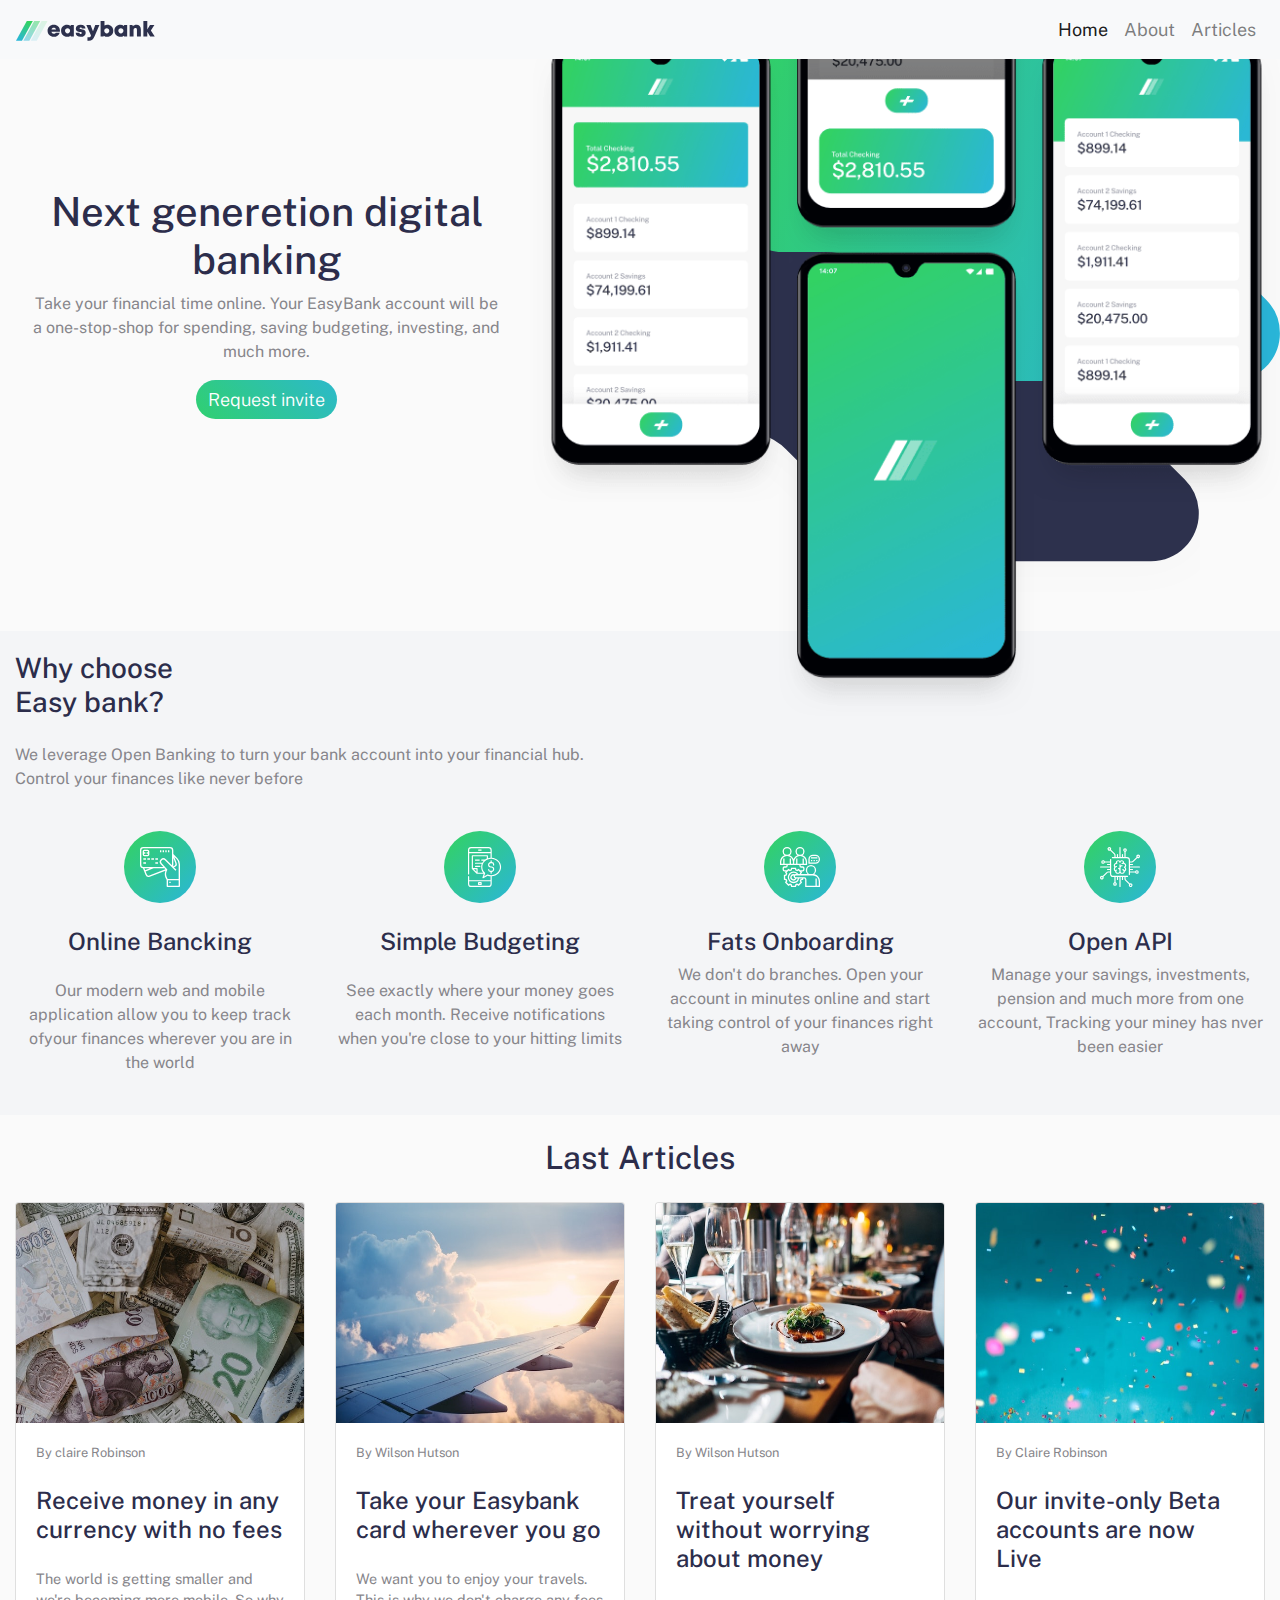
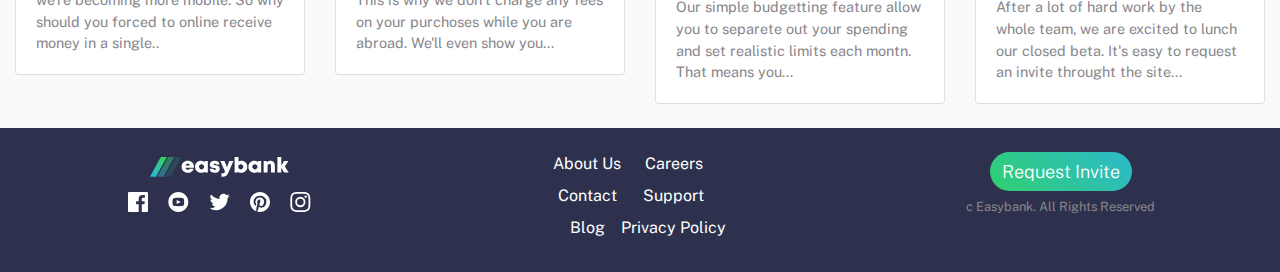
<file: index.html>
<!DOCTYPE html>
<html lang="en">
  <head>
    <!-- Required meta tags -->
    <meta charset="utf-8" />
    <meta
      name="viewport"
      content="width=device-width, initial-scale=1, shrink-to-fit=no"
    />

    <!-- Bootstrap CSS -->
    <link
      rel="stylesheet"
      href="https://stackpath.bootstrapcdn.com/bootstrap/4.5.2/css/bootstrap.min.css"
      integrity="sha384-JcKb8q3iqJ61gNV9KGb8thSsNjpSL0n8PARn9HuZOnIxN0hoP+VmmDGMN5t9UJ0Z"
      crossorigin="anonymous"
    />
    <link
      href="https://fonts.googleapis.com/css2?family=Public+Sans:wght@300;400;700&display=swap"
      rel="stylesheet"
    />
    <link rel="stylesheet" href="styles.css" />

    <title>Easy bank</title>
  </head>
  <body data-spy="scroll" data-target="#navbarNav">
    <main>
      <!-- Header -->
      <header id="home">
        <div class="container-fluid">
          <div class="row">
            <div class="col p-0">
              <nav
                class="fixed-top navbar navbar-expand-lg navbar-light bg-light"
              >
                <a class="navbar-brand" href="#home">
                  <img src="./images/logo.svg" alt="" />
                </a>
                <button
                  class="navbar-toggler"
                  type="button"
                  data-toggle="collapse"
                  data-target="#navbarNav"
                  aria-controls="navbarNav"
                  aria-expanded="false"
                  aria-label="Toggle navigation"
                >
                  <span class="navbar-toggler-icon"></span>
                </button>
                <div class="collapse navbar-collapse" id="navbarNav">
                  <ul class="navbar-nav ml-auto">
                    <li class="nav-item active">
                      <a class="nav-link" href="#"
                        >Home <span class="sr-only">(current)</span></a
                      >
                    </li>
                    <li class="nav-item">
                      <a class="nav-link" href="#about">About</a>
                    </li>
                    <li class="nav-item">
                      <a class="nav-link" href="#articles">Articles</a>
                    </li>
                  </ul>
                </div>
              </nav>
            </div>
          </div>
        </div>
      </header>
      <!-- Hero -->
      <section class="hero">
        <div class="container-fluid">
          <div class="row">
            <div class="col p-0 d-lg-none">
              <div class="imagenes">
                <div class="hero-img-container container-fluid">
                  <div class="row">
                    <div class="col p-0">
                      <img
                        width="100%"
                        src="images/bg-intro-mobile.svg"
                        alt=""
                      />
                    </div>
                  </div>
                </div>
                <div class="hero-telefonos">
                  <div class="hero-telefonos-container">
                    <img src="images/image-mockups.png" alt="" />
                  </div>
                </div>
              </div>
              <div class="container her-text text-center">
                <div class="row">
                  <div class="col">
                    <h1>Next generetion digital banking</h1>
                    <p>
                      Take your financial time online. Your EasyBank account
                      will be a one-stop-shop for spending, saving budgeting,
                      investing, and much more.
                    </p>
                    <button class="btn-mio">Request invite</button>
                  </div>
                </div>
              </div>
            </div>
            <div class="col-5 d-none d-lg-block my-auto">
              <div class="container her-text text-center">
                <div class="row">
                  <div class="col">
                    <h1>Next generetion digital banking</h1>
                    <p>
                      Take your financial time online. Your EasyBank account
                      will be a one-stop-shop for spending, saving budgeting,
                      investing, and much more.
                    </p>
                    <button class="btn-mio">Request invite</button>
                  </div>
                </div>
              </div>
            </div>
            <div class="col-7 d-none d-lg-block">
              <div class="imagenes">
                <div class="hero-img-container container-fluid p-0">
                  <div class="row">
                    <div class="col p-0">
                      <img
                        width="100%"
                        src="images/bg-intro-desktop.svg"
                        alt=""
                      />
                    </div>
                  </div>
                </div>
                <div class="hero-telefonos">
                  <div class="hero-telefonos-container">
                    <img src="images/image-mockups.png" alt="" />
                  </div>
                </div>
              </div>
            </div>
          </div>
        </div>
      </section>
      <!-- About -->
      <section id="about" class="mb-4 about container-fluid text-center mt-4">
        <div class="row">
          <div class="col text-lg-left choose-container mb-4">
            <h3 class="mb-4">
              Why choose <br />
              Easy bank?
            </h3>
            <p>
              We leverage Open Banking to turn your bank account into your
              financial hub.<br />
              Control your finances like never before
            </p>
          </div>
        </div>
        <div class="row">
          <div class="col-12 col-md-6 col-lg-3 mb-4">
            <img src="images/icon-online.svg" alt="" />
            <h4 class="m-4">Online Bancking</h4>
            <p>
              Our modern web and mobile application allow you to keep track
              ofyour finances wherever you are in the world
            </p>
          </div>
          <div class="col-12 col-md-6 col-lg-3 mb-4">
            <img src="images/icon-budgeting.svg" alt="" />
            <h4 class="m-4">Simple Budgeting</h4>
            <p>
              See exactly where your money goes each month. Receive
              notifications when you're close to your hitting limits
            </p>
          </div>
          <div class="col-12 col-md-6 col-lg-3 mb-4">
            <img src="images/icon-onboarding.svg" alt="" />
            <h4 class="mt-4">Fats Onboarding</h4>
            <p>
              We don't do branches. Open your account in minutes online and
              start taking control of your finances right away
            </p>
          </div>
          <div class="col-12 col-md-6 col-lg-3">
            <img src="images/icon-api.svg" alt="" />
            <h4 class="mt-4">Open API</h4>
            <p>
              Manage your savings, investments, pension and much more from one
              account, Tracking your miney has nver been easier
            </p>
          </div>
        </div>
      </section>
      <section id="articles" class="container-fluid articles text-center">
        <h2 class="mb-4">Last Articles</h2>
        <div class="row">
          <div class="col-12 col-md-6 col-lg-3">
            <div class="card text-center mb-4">
              <img
                height="220px"
                src="images/image-currency.jpg"
                class="card-img-top"
                alt="..."
              />
              <div class="card-body">
                <span class="text-left d-flex">By claire Robinson</span>
                <h4 class="my-4 text-left">
                  Receive money in any currency with no fees
                </h4>
                <p class="card-text text-left">
                  The world is getting smaller and we're becoming more mobile.
                  So why should you forced to online receive money in a single..
                </p>
              </div>
            </div>
          </div>
          <div class="col-12 col-md-6 col-lg-3">
            <div class="card text-center mb-4">
              <img
                height="220px"
                src="images/image-plane.jpg"
                class="card-img-top"
                alt="..."
              />
              <div class="card-body">
                <span class="text-left d-flex">By Wilson Hutson</span>
                <h4 class="my-4 text-left">
                  Take your Easybank card wherever you go
                </h4>
                <p class="card-text text-left">
                  We want you to enjoy your travels. This is why we don't charge
                  any fees on your purchoses while you are abroad. We'll even
                  show you...
                </p>
              </div>
            </div>
          </div>
          <div class="col-12 col-md-6 col-lg-3">
            <div class="card text-center mb-4">
              <img
                height="220px"
                src="images/image-restaurant.jpg"
                class="card-img-top"
                alt="..."
              />
              <div class="card-body">
                <span class="text-left d-flex">By Wilson Hutson</span>
                <h4 class="my-4 text-left">
                  Treat yourself without worrying about money
                </h4>
                <p class="card-text text-left">
                  Our simple budgetting feature allow you to separete out your
                  spending and set realistic limits each montn. That means
                  you...
                </p>
              </div>
            </div>
          </div>
          <div class="col-12 col-md-6 col-lg-3">
            <div class="card text-center mb-4">
              <img
                height="220px"
                src="images/image-confetti.jpg"
                class="card-img-top"
                alt="..."
              />
              <div class="card-body">
                <span class="text-left d-flex">By Claire Robinson</span>
                <h4 class="my-4 text-left">
                  Our invite-only Beta accounts are now Live
                </h4>
                <p class="card-text text-left">
                  After a lot of hard work by the whole team, we are excited to
                  lunch our closed beta. It's easy to request an invite throught
                  the site...
                </p>
              </div>
            </div>
          </div>
        </div>
      </section>
      <footer id="footer" class="p-4 container-fluid footer text-center">
        <div class="row">
          <div class="col-12 col-md-4">
            <div class="row mb-2">
              <div class="col">
                <img src="images/logoblaco.svg" alt="" />
              </div>
            </div>
            <div class="row mb-4">
              <div class="col">
                <img class="mx-2" src="images/icon-facebook.svg" alt="" />
                <img class="mx-2" src="images/icon-youtube.svg" alt="" />
                <img class="mx-2" src="images/icon-twitter.svg" alt="" />
                <img class="mx-2" src="images/icon-pinterest.svg" alt="" />
                <img class="mx-2" src="images/icon-instagram.svg" alt="" />
              </div>
            </div>
          </div>
          <div class="col-12 col-md-4 d-md-flex justify-content-md-center">
            <div class="row">
              <div class="col">
                <p class="mb-2">About Us</p>
                <p class="mb-2">Contact</p>
                <p class="mb-2">Blog</p>
              </div>
            </div>
            <div class="row">
              <div class="col">
                <p class="mb-2">Careers</p>
                <p class="mb-2">Support</p>
                <p class="mb-2">Privacy Policy</p>
              </div>
            </div>
          </div>
          <div class="col-12 col-md-4">
            <div class="row">
              <button class="btn-mio mx-auto">Request Invite</button>
            </div>
            <span>c Easybank. All Rights Reserved</span>
          </div>
        </div>
      </footer>
    </main>

    <!-- Optional JavaScript -->
    <!-- jQuery first, then Popper.js, then Bootstrap JS -->
    <script
      src="https://code.jquery.com/jquery-3.5.1.slim.min.js"
      integrity="sha384-DfXdz2htPH0lsSSs5nCTpuj/zy4C+OGpamoFVy38MVBnE+IbbVYUew+OrCXaRkfj"
      crossorigin="anonymous"
    ></script>
    <script
      src="https://cdn.jsdelivr.net/npm/popper.js@1.16.1/dist/umd/popper.min.js"
      integrity="sha384-9/reFTGAW83EW2RDu2S0VKaIzap3H66lZH81PoYlFhbGU+6BZp6G7niu735Sk7lN"
      crossorigin="anonymous"
    ></script>
    <script
      src="https://stackpath.bootstrapcdn.com/bootstrap/4.5.2/js/bootstrap.min.js"
      integrity="sha384-B4gt1jrGC7Jh4AgTPSdUtOBvfO8shuf57BaghqFfPlYxofvL8/KUEfYiJOMMV+rV"
      crossorigin="anonymous"
    ></script>
  </body>
</html>
</file>
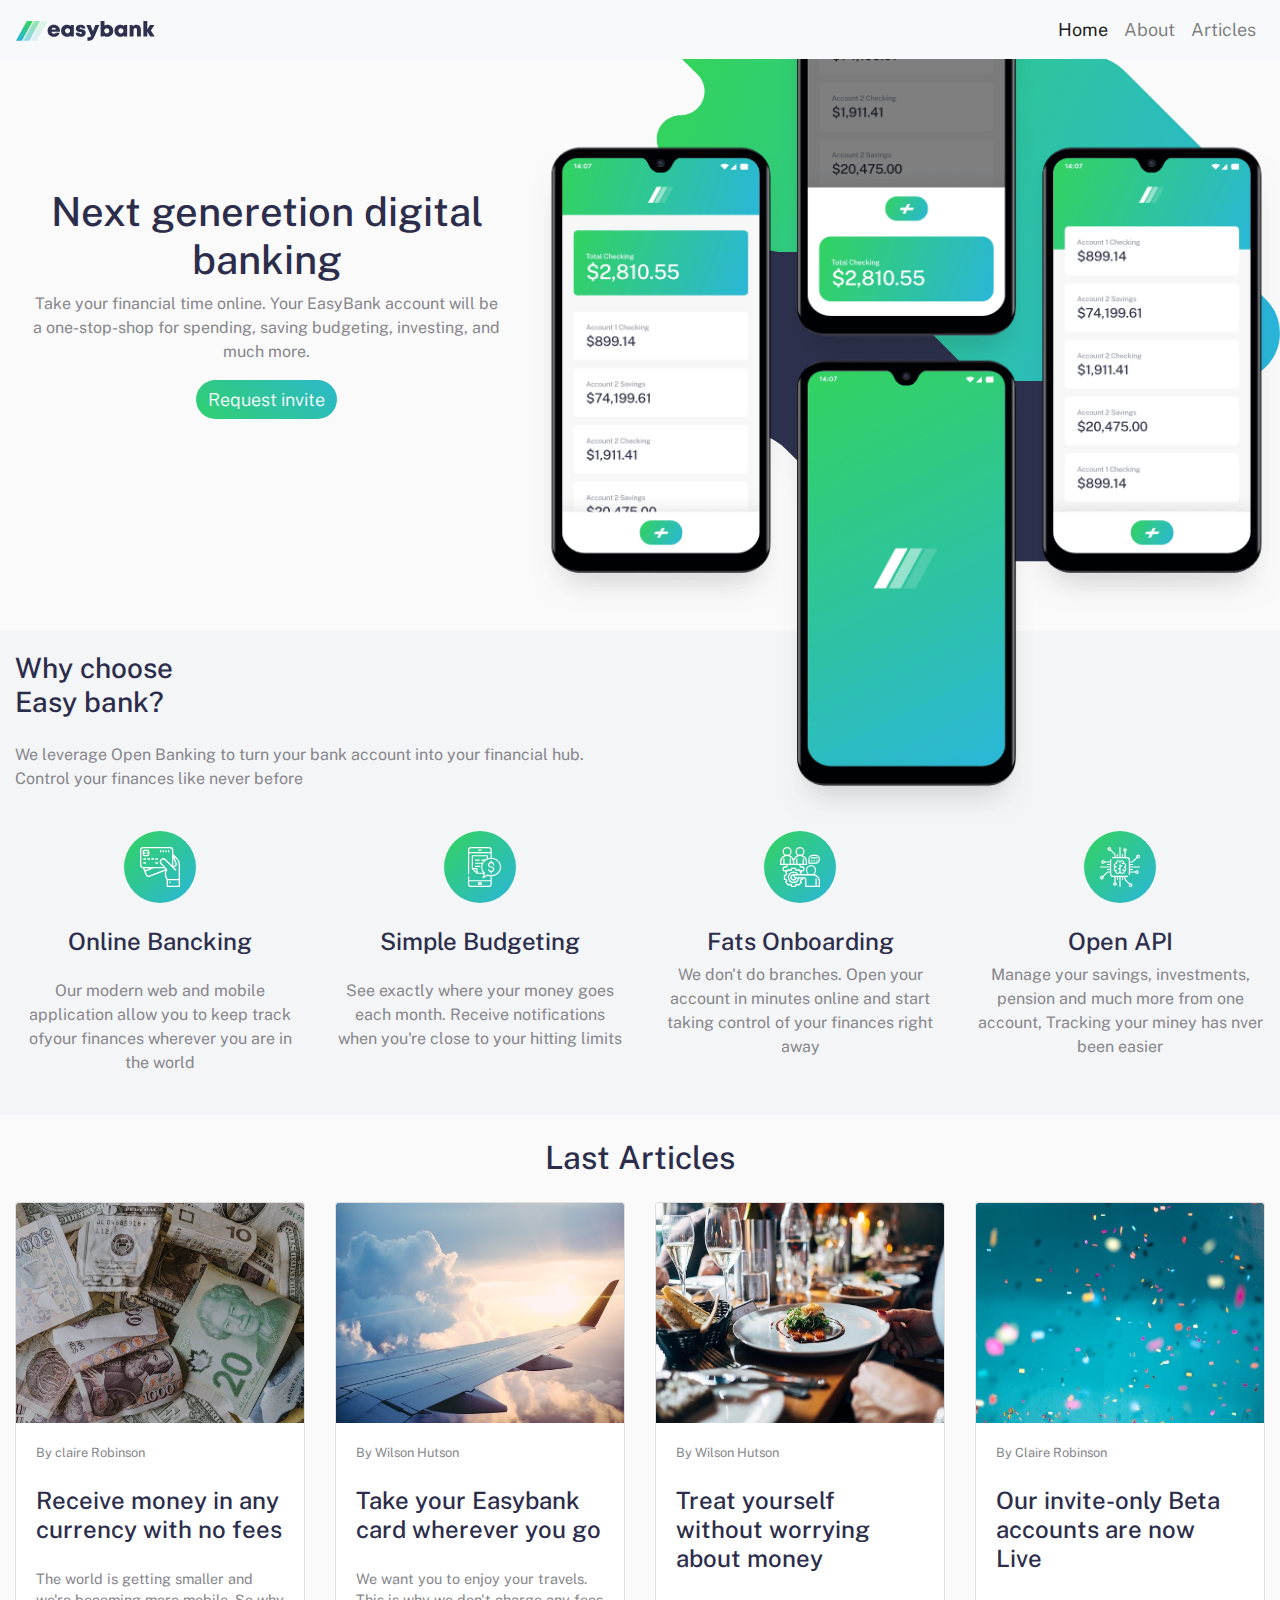
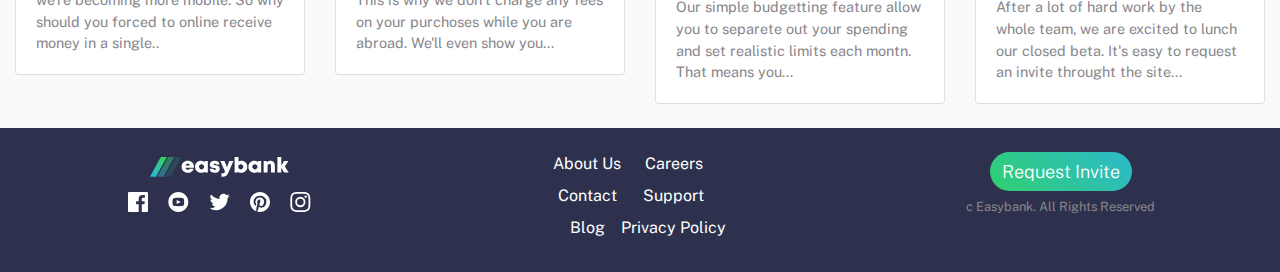
<file: public/index.html>
<!DOCTYPE html>
<html lang="en">
  <head>
    <!-- Required meta tags -->
    <meta charset="utf-8" />
    <meta
      name="viewport"
      content="width=device-width, initial-scale=1, shrink-to-fit=no"
    />

    <!-- Bootstrap CSS -->
    <link
      rel="stylesheet"
      href="https://stackpath.bootstrapcdn.com/bootstrap/4.5.2/css/bootstrap.min.css"
      integrity="sha384-JcKb8q3iqJ61gNV9KGb8thSsNjpSL0n8PARn9HuZOnIxN0hoP+VmmDGMN5t9UJ0Z"
      crossorigin="anonymous"
    />
    <link
      href="https://fonts.googleapis.com/css2?family=Public+Sans:wght@300;400;700&display=swap"
      rel="stylesheet"
    />
    <link rel="stylesheet" href="styles.css" />

    <title>Hello, world!</title>
  </head>
  <body data-spy="scroll" data-target="#navbarNav">
    <main>
      <!-- Header -->
      <header id="home">
        <div class="container-fluid">
          <div class="row">
            <div class="col p-0">
              <nav
                class="fixed-top navbar navbar-expand-lg navbar-light bg-light"
              >
                <a class="navbar-brand" href="#home">
                  <img src="./images/logo.svg" alt="" />
                </a>
                <button
                  class="navbar-toggler"
                  type="button"
                  data-toggle="collapse"
                  data-target="#navbarNav"
                  aria-controls="navbarNav"
                  aria-expanded="false"
                  aria-label="Toggle navigation"
                >
                  <span class="navbar-toggler-icon"></span>
                </button>
                <div class="collapse navbar-collapse" id="navbarNav">
                  <ul class="navbar-nav ml-auto">
                    <li class="nav-item active">
                      <a class="nav-link" href="#"
                        >Home <span class="sr-only">(current)</span></a
                      >
                    </li>
                    <li class="nav-item">
                      <a class="nav-link" href="#about">About</a>
                    </li>
                    <li class="nav-item">
                      <a class="nav-link" href="#articles">Articles</a>
                    </li>
                  </ul>
                </div>
              </nav>
            </div>
          </div>
        </div>
      </header>
      <!-- Hero -->
      <section class="hero">
        <div class="container-fluid">
          <div class="row">
            <div class="col p-0 d-lg-none">
              <div class="imagenes">
                <div class="hero-img-container container-fluid">
                  <div class="row">
                    <div class="col p-0">
                      <img
                        width="100%"
                        src="images/bg-intro-mobile.svg"
                        alt=""
                      />
                    </div>
                  </div>
                </div>
                <div class="hero-telefonos">
                  <div class="hero-telefonos-container">
                    <img src="images/image-mockups.png" alt="" />
                  </div>
                </div>
              </div>
              <div class="container her-text text-center">
                <div class="row">
                  <div class="col">
                    <h1>Next generetion digital banking</h1>
                    <p>
                      Take your financial time online. Your EasyBank account
                      will be a one-stop-shop for spending, saving budgeting,
                      investing, and much more.
                    </p>
                    <button class="btn-mio">Request invite</button>
                  </div>
                </div>
              </div>
            </div>
            <div class="col-5 d-none d-lg-block my-auto">
              <div class="container her-text text-center">
                <div class="row">
                  <div class="col">
                    <h1>Next generetion digital banking</h1>
                    <p>
                      Take your financial time online. Your EasyBank account
                      will be a one-stop-shop for spending, saving budgeting,
                      investing, and much more.
                    </p>
                    <button class="btn-mio">Request invite</button>
                  </div>
                </div>
              </div>
            </div>
            <div class="col-7 d-none d-lg-block">
              <div class="imagenes">
                <div class="hero-img-container container-fluid p-0">
                  <div class="row">
                    <div class="col p-0">
                      <img
                        width="100%"
                        src="images/bg-intro-desktop.svg"
                        alt=""
                      />
                    </div>
                  </div>
                </div>
                <div class="hero-telefonos">
                  <div class="hero-telefonos-container">
                    <img src="images/image-mockups.png" alt="" />
                  </div>
                </div>
              </div>
            </div>
          </div>
        </div>
      </section>
      <!-- About -->
      <section id="about" class="mb-4 about container-fluid text-center mt-4">
        <div class="row">
          <div class="col text-lg-left choose-container mb-4">
            <h3 class="mb-4">
              Why choose <br />
              Easy bank?
            </h3>
            <p>
              We leverage Open Banking to turn your bank account into your
              financial hub.<br />
              Control your finances like never before
            </p>
          </div>
        </div>
        <div class="row">
          <div class="col-12 col-md-6 col-lg-3 mb-4">
            <img src="images/icon-online.svg" alt="" />
            <h4 class="m-4">Online Bancking</h4>
            <p>
              Our modern web and mobile application allow you to keep track
              ofyour finances wherever you are in the world
            </p>
          </div>
          <div class="col-12 col-md-6 col-lg-3 mb-4">
            <img src="images/icon-budgeting.svg" alt="" />
            <h4 class="m-4">Simple Budgeting</h4>
            <p>
              See exactly where your money goes each month. Receive
              notifications when you're close to your hitting limits
            </p>
          </div>
          <div class="col-12 col-md-6 col-lg-3 mb-4">
            <img src="images/icon-onboarding.svg" alt="" />
            <h4 class="mt-4">Fats Onboarding</h4>
            <p>
              We don't do branches. Open your account in minutes online and
              start taking control of your finances right away
            </p>
          </div>
          <div class="col-12 col-md-6 col-lg-3">
            <img src="images/icon-api.svg" alt="" />
            <h4 class="mt-4">Open API</h4>
            <p>
              Manage your savings, investments, pension and much more from one
              account, Tracking your miney has nver been easier
            </p>
          </div>
        </div>
      </section>
      <section id="articles" class="container-fluid articles text-center">
        <h2 class="mb-4">Last Articles</h2>
        <div class="row">
          <div class="col-12 col-md-6 col-lg-3">
            <div class="card text-center mb-4">
              <img
                height="220px"
                src="images/image-currency.jpg"
                class="card-img-top"
                alt="..."
              />
              <div class="card-body">
                <span class="text-left d-flex">By claire Robinson</span>
                <h4 class="my-4 text-left">
                  Receive money in any currency with no fees
                </h4>
                <p class="card-text text-left">
                  The world is getting smaller and we're becoming more mobile.
                  So why should you forced to online receive money in a single..
                </p>
              </div>
            </div>
          </div>
          <div class="col-12 col-md-6 col-lg-3">
            <div class="card text-center mb-4">
              <img
                height="220px"
                src="images/image-plane.jpg"
                class="card-img-top"
                alt="..."
              />
              <div class="card-body">
                <span class="text-left d-flex">By Wilson Hutson</span>
                <h4 class="my-4 text-left">
                  Take your Easybank card wherever you go
                </h4>
                <p class="card-text text-left">
                  We want you to enjoy your travels. This is why we don't charge
                  any fees on your purchoses while you are abroad. We'll even
                  show you...
                </p>
              </div>
            </div>
          </div>
          <div class="col-12 col-md-6 col-lg-3">
            <div class="card text-center mb-4">
              <img
                height="220px"
                src="images/image-restaurant.jpg"
                class="card-img-top"
                alt="..."
              />
              <div class="card-body">
                <span class="text-left d-flex">By Wilson Hutson</span>
                <h4 class="my-4 text-left">
                  Treat yourself without worrying about money
                </h4>
                <p class="card-text text-left">
                  Our simple budgetting feature allow you to separete out your
                  spending and set realistic limits each montn. That means
                  you...
                </p>
              </div>
            </div>
          </div>
          <div class="col-12 col-md-6 col-lg-3">
            <div class="card text-center mb-4">
              <img
                height="220px"
                src="images/image-confetti.jpg"
                class="card-img-top"
                alt="..."
              />
              <div class="card-body">
                <span class="text-left d-flex">By Claire Robinson</span>
                <h4 class="my-4 text-left">
                  Our invite-only Beta accounts are now Live
                </h4>
                <p class="card-text text-left">
                  After a lot of hard work by the whole team, we are excited to
                  lunch our closed beta. It's easy to request an invite throught
                  the site...
                </p>
              </div>
            </div>
          </div>
        </div>
      </section>
      <footer id="footer" class="p-4 container-fluid footer text-center">
        <div class="row">
          <div class="col-12 col-md-4">
            <div class="row mb-2">
              <div class="col">
                <img src="images/logoblaco.svg" alt="" />
              </div>
            </div>
            <div class="row mb-4">
              <div class="col">
                <img class="mx-2" src="images/icon-facebook.svg" alt="" />
                <img class="mx-2" src="images/icon-youtube.svg" alt="" />
                <img class="mx-2" src="images/icon-twitter.svg" alt="" />
                <img class="mx-2" src="images/icon-pinterest.svg" alt="" />
                <img class="mx-2" src="images/icon-instagram.svg" alt="" />
              </div>
            </div>
          </div>
          <div class="col-12 col-md-4 d-md-flex justify-content-md-center">
            <div class="row">
              <div class="col">
                <p class="mb-2">About Us</p>
                <p class="mb-2">Contact</p>
                <p class="mb-2">Blog</p>
              </div>
            </div>
            <div class="row">
              <div class="col">
                <p class="mb-2">Careers</p>
                <p class="mb-2">Support</p>
                <p class="mb-2">Privacy Policy</p>
              </div>
            </div>
          </div>
          <div class="col-12 col-md-4">
            <div class="row">
              <button class="btn-mio mx-auto">Request Invite</button>
            </div>
            <span>c Easybank. All Rights Reserved</span>
          </div>
        </div>
      </footer>
    </main>

    <!-- Optional JavaScript -->
    <!-- jQuery first, then Popper.js, then Bootstrap JS -->
    <script
      src="https://code.jquery.com/jquery-3.5.1.slim.min.js"
      integrity="sha384-DfXdz2htPH0lsSSs5nCTpuj/zy4C+OGpamoFVy38MVBnE+IbbVYUew+OrCXaRkfj"
      crossorigin="anonymous"
    ></script>
    <script
      src="https://cdn.jsdelivr.net/npm/popper.js@1.16.1/dist/umd/popper.min.js"
      integrity="sha384-9/reFTGAW83EW2RDu2S0VKaIzap3H66lZH81PoYlFhbGU+6BZp6G7niu735Sk7lN"
      crossorigin="anonymous"
    ></script>
    <script
      src="https://stackpath.bootstrapcdn.com/bootstrap/4.5.2/js/bootstrap.min.js"
      integrity="sha384-B4gt1jrGC7Jh4AgTPSdUtOBvfO8shuf57BaghqFfPlYxofvL8/KUEfYiJOMMV+rV"
      crossorigin="anonymous"
    ></script>
  </body>
</html>
</file>
<file: styles.css>
:root {
  --Dark-Blue: hsl(233, 26%, 24%);
  --color-verde: hsl(136, 65%, 51%);
  --color-celeste: hsl(192, 70%, 51%);
  --Grayish-Blue: hsl(233, 8%, 62%);
  --Light-Grayish-Blue: hsl(220, 16%, 96%);
}

html {
  scroll-behavior: smooth;
}
p {
  color: #87868b;
  font-size: 1rem;
}

.btn-mio {
  background: linear-gradient(
    45deg,
    rgba(48, 208, 112, 1) 0%,
    rgba(44, 185, 203, 1) 100%
  );
  outline: none;
  border: none;
  color: white;
  padding: 6px 12px;
  border-radius: 22px;
  font-weight: 300;
}

span {
  font-size: 0.8rem;
  color: #87868b;
}

body {
  font-family: "Public Sans", sans-serif;
  font-size: 18px;
  background: #fafafa;
}
/* Hero */
.hero-img-container {
  position: relative;
}

.hero-telefonos-container {
  width: 100%;
}

.hero-telefonos-container img {
  width: 100%;
  position: absolute;
  top: -10vh;
  bottom: 0;
  left: 0;
  right: 0;
}

/* About */

.about {
  background: #f4f5f7;
  padding-top: 20px;
}

.card p {
  font-size: 0.9rem;
}

/* Footer */

.footer {
  background: var(--Dark-Blue);
}

.footer p {
  color: white;
}

h1,
h2,
h3,
h4 {
  color: #2c2d4b;
}

@media screen and (min-width: 800px) {
  .hero-telefonos-container img {
    width: 100%;
    position: absolute;
    top: -22vh;
    bottom: 0;
    left: 0;
    right: 0;
  }
}
</file>
<file: public/styles.css>
:root {
  --Dark-Blue: hsl(233, 26%, 24%);
  --color-verde: hsl(136, 65%, 51%);
  --color-celeste: hsl(192, 70%, 51%);
  --Grayish-Blue: hsl(233, 8%, 62%);
  --Light-Grayish-Blue: hsl(220, 16%, 96%);
}

html {
  scroll-behavior: smooth;
}
p {
  color: #87868b;
  font-size: 1rem;
}

.btn-mio {
  background: linear-gradient(
    45deg,
    rgba(48, 208, 112, 1) 0%,
    rgba(44, 185, 203, 1) 100%
  );
  outline: none;
  border: none;
  color: white;
  padding: 6px 12px;
  border-radius: 22px;
  font-weight: 300;
}

span {
  font-size: 0.8rem;
  color: #87868b;
}

body {
  font-family: "Public Sans", sans-serif;
  font-size: 18px;
  background: #fafafa;
}
/* Hero */
.hero-img-container {
  position: relative;
}

.hero-telefonos-container {
  width: 100%;
}

.hero-telefonos-container img {
  width: 100%;
  position: absolute;
  top: -10vh;
  bottom: 0;
  left: 0;
  right: 0;
}

/* About */

.about {
  background: #f4f5f7;
  padding-top: 20px;
}

.card p {
  font-size: 0.9rem;
}

/* Footer */

.footer {
  background: var(--Dark-Blue);
}

.footer p {
  color: white;
}

h1,
h2,
h3,
h4 {
  color: #2c2d4b;
}

@media screen and (min-width: 500px) {
  hero-telefonos-container img {
    src: url(images/icon-facebook.svg);
  }
}
</file>
